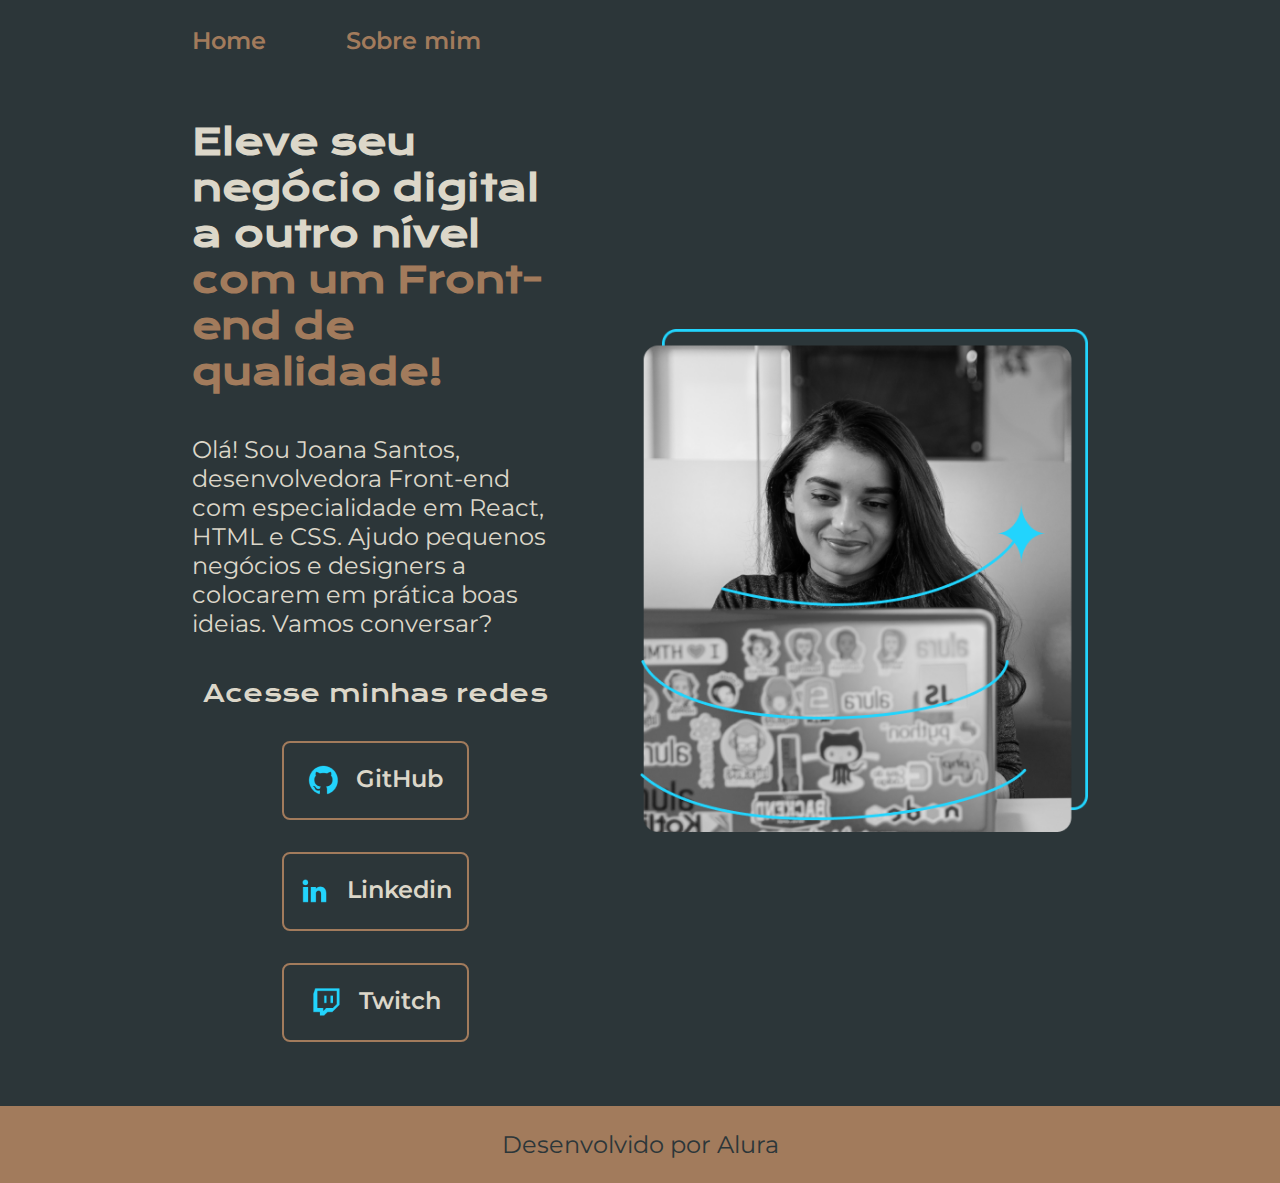
<file: index.html>
<!DOCTYPE html>
<html lang="pt-br">
<head>
    <meta charset="UTF-8">
    <meta http-equiv="X-UA-Compatible" content="IE=edge">
    <meta name="viewport" content="width=device-width, initial-scale=1.0">
    <title>Portfolio</title>
    <link rel="stylesheet" href="./styles/style.css">
</head>
<body>
    <header class="cabecalho">
        <nav class="cabecalho__menu">
            <a class="cabecalho__menu__link" href="index.html">Home</a>
            <a class="cabecalho__menu__link" href="about.html">Sobre mim</a>
        </nav>
    </header>
    <main class="apresentacao">
        <section class="apresentacao__conteudo">
            <h1 class="apresentacao__conteudo__titulo">Eleve seu negócio digital a outro nível <strong class="titulo-destaque">com um Front-end de qualidade!</strong></h1>
            <p class="apresentacao__conteudo__texto">Olá! Sou Joana Santos, desenvolvedora Front-end com especialidade em React, HTML e CSS. Ajudo pequenos negócios e designers a colocarem em prática boas ideias. Vamos conversar?</p>
            <div class="apresentacao__links">
                <h2 class="apresentacao__links__subtitulo">Acesse minhas redes</h2>
                <a class="apresentacao__links_navegacao" href="https://www.google.com/">
                    <img src="./assets/github.png">
                    GitHub
                </a>
                <a class="apresentacao__links_navegacao" href="https://br.linkedin.com/">
                    <img src="./assets/linkedin.png">
                    Linkedin
                </a>
                <a class="apresentacao__links_navegacao" href="https://www.twitch.tv/">
                    <img src="./assets/twitch.png">
                    Twitch
                </a>
            </div>
        </section>
        <img class="apresentacao__imagem" src="./assets/Imagem.png" alt="Foto da Joana Santos programando">

    </main>
    <footer class="rodape">
        <p>Desenvolvido por Alura</p>
    </footer>
</body>
</html>
</file>
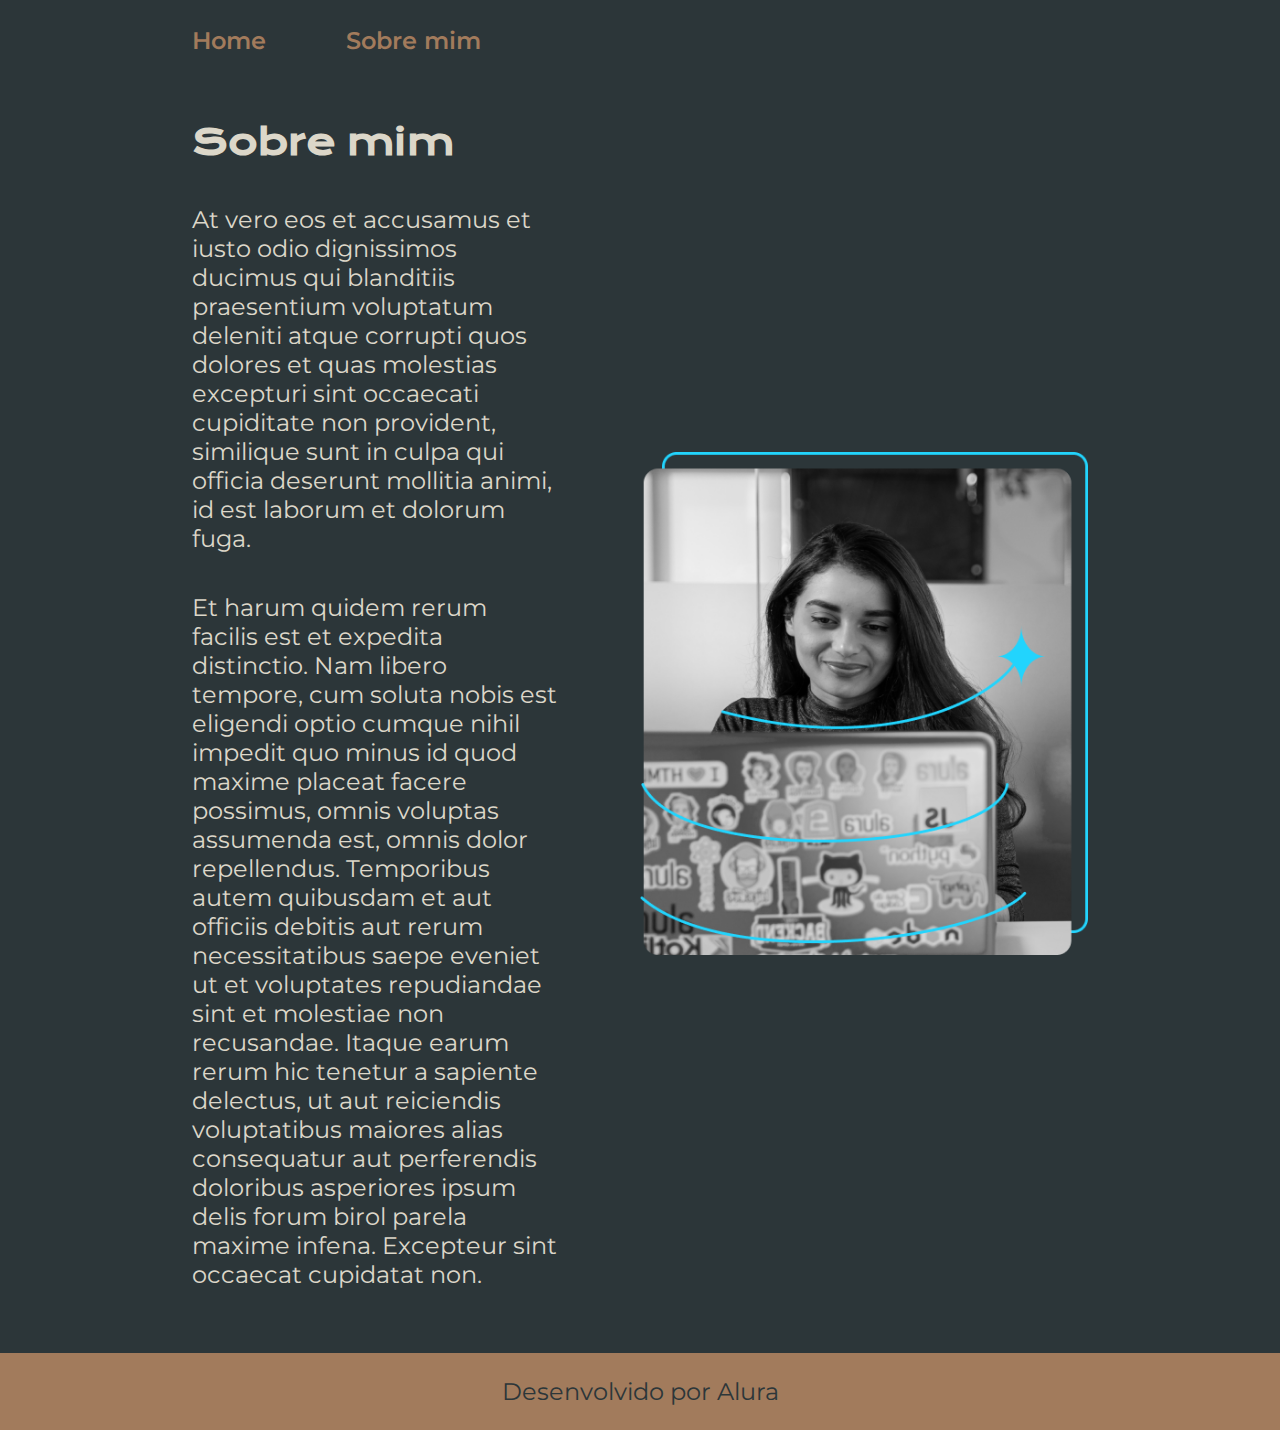
<file: about.html>
<!DOCTYPE html>
<html lang="pt-br">
<head>
    <meta charset="UTF-8">
    <meta http-equiv="X-UA-Compatible" content="IE=edge">
    <meta name="viewport" content="width=device-width, initial-scale=1.0">
    <title>Sobre mim</title>
    <link rel="stylesheet" href="./styles/style.css">
</head>
<body>
    <header class="cabecalho">
        <nav class="cabecalho__menu">
            <a class="cabecalho__menu__link" href="index.html">Home</a>
            <a class="cabecalho__menu__link" href="about.html">Sobre mim</a>
        </nav>
    </header>
    <main class="apresentacao">
        <section class="apresentacao__conteudo">
            <h1 class="apresentacao__conteudo__titulo">Sobre mim</h1>
            <p class="apresentacao__conteudo__texto">At vero eos et accusamus et iusto odio dignissimos ducimus qui blanditiis praesentium voluptatum deleniti atque corrupti quos dolores et quas molestias excepturi sint occaecati cupiditate non provident, similique sunt in culpa qui officia deserunt mollitia animi, id est laborum et dolorum fuga.</p>
            <p class="apresentacao__conteudo__texto">Et harum quidem rerum facilis est et expedita distinctio. Nam libero tempore, cum soluta nobis est eligendi optio cumque nihil impedit quo minus id quod maxime placeat facere possimus, omnis voluptas assumenda est, omnis dolor repellendus. Temporibus autem quibusdam et aut officiis debitis aut rerum necessitatibus saepe eveniet ut et voluptates repudiandae sint et molestiae non recusandae. Itaque earum rerum hic tenetur a sapiente delectus, ut aut reiciendis voluptatibus maiores alias consequatur aut perferendis doloribus asperiores ipsum delis forum birol parela maxime infena. Excepteur sint occaecat cupidatat non.</p>
        </section>
        <img class="apresentacao__imagem" src="./assets/Imagem.png" alt="Foto da Joana Santos programando">
    </main>
    <footer class="rodape">
        <p>Desenvolvido por Alura</p>
    </footer>
</body>
</html>
</file>
<file: styles/style.css>
@import url('https://fonts.googleapis.com/css2?family=Krona+One&family=Montserrat:wght@400;600&display=swap');

:root {
    --cor-primaria: #2C3639;
    --cor-secundaria: #DCD7C9;
    --cor-terciaria: #A27B5C;
    --cor-hover: #3F4E4F;

    --fonte-primaria: 'Krona One', sans-serif;
    --fonte-secundaria: 'Montserrat', sans-serif;
}

*{
    margin: 0;
    padding: 0;
}

body {
    /* height: 100vh; */
    box-sizing: border-box;
    background-color: var(--cor-primaria);
    color: var(--cor-secundaria);
}

.cabecalho {
    padding: 2% 0% 0% 15%;
}

.cabecalho__menu {
    display: flex;
    gap: 80px;
}

.cabecalho__menu__link {
    font-family: var(--fonte-secundaria);
    font-size: 1.5rem;
    font-weight: 600;
    color: var(--cor-terciaria);
    text-decoration: none;
}

.titulo-destaque {
    color: var(--cor-terciaria);
}

.apresentacao {
    padding: 5% 15%;
    display: flex;
    align-items: center;
    justify-content: space-between;
    gap: 82px;
}

.apresentacao__conteudo {
    width: 50%;
    display: flex;
    flex-direction: column;
    gap: 40px;
}

.apresentacao__conteudo__titulo {
    font-size: 2.25rem;
    font-family: var(--fonte-primaria);
}

.apresentacao__conteudo__texto {
    font-size: 1.5rem;
    font-family: var(--fonte-secundaria);
}

.apresentacao__links {
    display: flex;
    flex-direction: column; /*alinha os itens em coluna*/
    justify-content: space-between;
    align-items: center;
    gap: 32px;
}

.apresentacao__links__subtitulo {
    font-family: var(--fonte-primaria);
    font-weight: 400;
    font-size: 1.5rem;
}

.apresentacao__links_navegacao {
    /* background-color: #22D4FD; */
    display: flex;
    justify-content: center; /* posiciona os itens da flexbox no centro*/
    gap: 16px; /* espaço entre o ícone e o texto*/
    border: 2px solid var(--cor-terciaria);
    width: 50%;
    text-align: center;
    border-radius: 8px;
    font-size: 1.5rem;
    font-weight: 600;
    padding: 21.5px 0;
    text-decoration: none;
    color: var(--cor-secundaria);
    font-family: var(--fonte-secundaria);
}

.apresentacao__links_link:hover {
    /*muda o fundo do botão quando o mouse é passado em cima*/
    background-color: var(--cor-hover);
}

.apresentacao__imagem {
    width: 50%;
}

.rodape {
    padding: 24px;
    color: var(--cor-primaria);
    background-color: var(--cor-terciaria);
    text-align: center;
    font-family: var(--fonte-secundaria);
    font-size: 1.5rem;
    font-weight: 400;
}

@media(max-width: 1200px) {
    /* Para telas menores que 1200px, as configurações abaixo serão aplicadas nas classes indicadas. */
    .cabecalho {
        padding: 10%;
    } 
    
    .cabecalho__menu{
        justify-content: center;
    }

    .apresentacao{
        flex-direction: column-reverse;
        padding: 5%;
    }

    .apresentacao__conteudo{
        width: auto; /*Ocupa todo espaço disponível*/
    }
}
</file>
